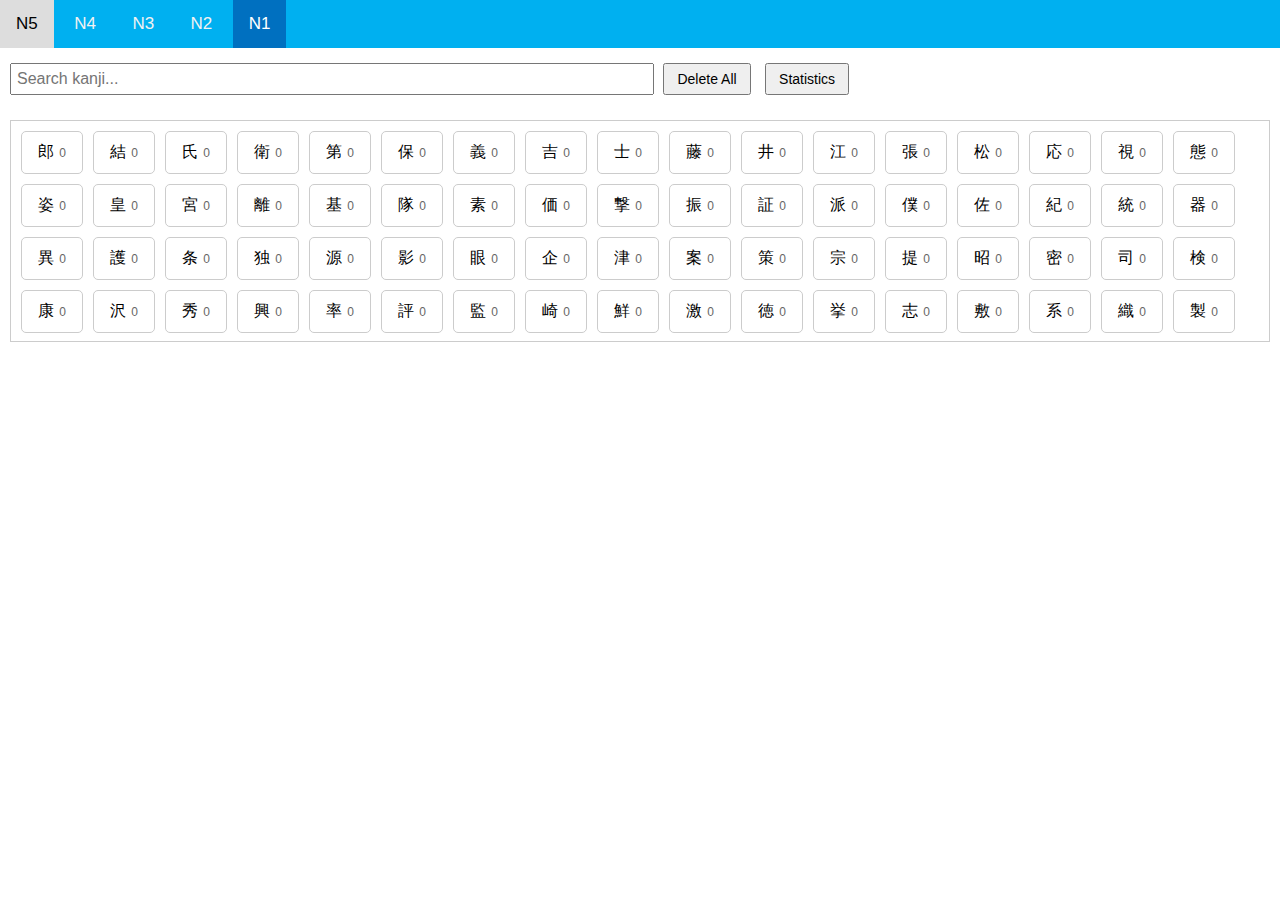
<file: N1.html>
<!DOCTYPE html>
<html>
<head>
  <meta name="viewport" content="width=device-width, initial-scale=1">
  <link href="https://fonts.googleapis.com/css2?family=Noto+Serif+JP&display=swap" rel="stylesheet">
  <style>
    body {
      margin: 0;
      font-family: Arial, Helvetica, sans-serif;
    }

    .topnav {
      overflow-x: auto;
      white-space: nowrap;
      background-color: #00B0F0;
    }

    .topnav a {
      display: inline-block;
      color: #f2f2f2;
      text-align: center;
      padding: 14px 16px;
      text-decoration: none;
      font-size: 17px;
    }

    .topnav a:hover {
      background-color: #ddd;
      color: black;
    }

    .topnav a.active {
      background-color: #0070C0;
      color: white;
    }

    .kanji-section {
      margin: 10px;
    }

    #kanji-container {
      max-height: 200px;
      overflow-y: auto;
      border: 1px solid #ccc;
      padding: 10px;
      display: flex;
      flex-wrap: wrap;
      gap: 10px;
    }

    .kanji-button {
      padding: 10px;
      border: 1px solid #ccc;
      border-radius: 5px;
      cursor: pointer;
      width: 40px;
      text-align: center;
    }

    .kanji-button:hover {
      background-color: #f0f0f0;
    }

    .kanji-button .count {
      font-size: 12px;
      color: #666;
      margin-left: 5px;
    }

    .card {
      position: relative;
      width: 95vw;
      max-width: 900px;
      border: 1px solid #ccc;
      border-radius: 5px;
      padding: 10px;
      margin: 10px auto;
    }

    .card .close {
      position: absolute;
      top: 5px;
      left: 5px;
      font-size: 18px;
      cursor: pointer;
    }

    .card .kanji {
      font-size: 48px;
      text-align: center;
      font-family: "Yu Mincho", "Noto Serif JP", "Hiragino Mincho Pro", "MS Mincho", serif;
    }

    .card .stroke-image {
      width: 100%;
      max-height: 100px;
      object-fit: contain;
      margin: 5px 0;
    }

    .grid-wrapper {
      display: flex;
      flex-wrap: wrap;
      gap: 10px;
    }

    .canvas-container {
      width: 100px;
      height: 100px;
      border: 1px solid #ccc;
      position: relative;
      box-sizing: border-box;
    }

    canvas {
      width: 100%;
      height: 100%;
    }

    .controls {
      padding: 10px;
    }

    #search {
      padding: 5px;
      font-size: 16px;
      width: 50%;
    }

    #deleteAll, #showStats {
      padding: 6px 12px;
      margin: 5px;
      font-size: 14px;
    }
  </style>
</head>
<body>

<div class="topnav" id="jlptNav">
  <a href="N5.html">N5</a>
  <a href="N4.html">N4</a>
  <a href="N3.html">N3</a>
  <a href="N2.html">N2</a>
  <a href="N1.html" class="active">N1</a>
</div>

<div class="controls">
  <input type="text" id="search" placeholder="Search kanji...">
  <button id="deleteAll">Delete All</button>
  <button id="showStats">Statistics</button>
</div>

<div class="kanji-section">
  <div id="kanji-container"></div>
</div>

<div id="card-container"></div>

<script>
const kanjiCards = {};


const n1KanjiList = `郎 結 氏 衛 第 保 義 吉 士 藤 井 江 張 松 応 視 態 姿 皇 宮 離 基 隊 素 価 撃 振 証 派 僕 佐 紀 統 器 異 護 条 独 源 影 眼 企 津 案 策 宗 提 昭 密 司 検 康 沢 秀 興 率 評 監 崎 鮮 激 徳 挙 志 敷 系 織 製 端 遺 房 街 尾 株 従 敵 展 描 修 我 載 響 秘 攻 健 裁 隠 環 援 故 幕 督 倉 施 嫌 継 障 貴 整 衆 及 盛 玄 恵 授 弾 養 驚 奈 推 樹 為 雄 刀 弁 妙 模 抗 級 瞬 称 華 傷 闘 筋 訳 射 善 黙 柄 刑 節 脱 厳 博 陣 奇 忠 染 微 標 縁 壁 駆 麻 甲 藩 迫 踏 討 聖 典 剣 症 納 弥 融 浜 郷 惑 柳 拠 奉 壊 益 句 属 功 帝 賀 堀 創 泣 憶 幹 露 矢 握 儀 聴 襲 徴 丁 憲 閣 救 陰 繰 那 操 騒 己 魔 撮 携 隣 宣 遣 訴 茂 釣 批 誘 核 哲 豪 締 鹿 就 滅 仰 瀬 致 伏 杉 審 避 揺 浦 至 裕 盟 執 崩 鬼 酸 拡 銃 維 縄 詩 廃 充 鏡 仮 吐 請 眺 沖 躍 威 屈 勘 徹 斎 謝 艦 催 舎 仁 衝 脚 虎 潮 穴 怪 仙 輝 緊 唇 忍 狂 奪 診 竜 債 鈴 僧 掲 伯 熊 浪 梅 看 俊 摘 項 霊 垣 慢 扱 渉 如 縮 詳 旦 慮 雅 砲 謀 懐 愚 舌 駄 奴 豆 又 銭 抑 侍 宙 範 潜 酔 呂 還 丹 亜 亀 沼 巡 臭 慶 距 釈 侵 僚 悟 隆 裂 尋 旗 羅 揮 票 稲 胞 懸 稿 塚 盤 災 曹 尽 嫁 繁 即 帳 飾 沿 獲 伴 唐 狭 添 剤 魅 契 邪 挑 免 爵 択 廊 析 輩 敏 鶴 虚 往 趣 烈 索 匂 摩 菊 滑 沙 裸 孝 綱 邸 邦 揚 卓 騎 墓 姫 孔 耐 須 臨 献 脈 芝 唱 亭 誕 貫 偽 奮 桜 熟 排 透 棄 削 奏 幻 麗 逮 誠 炎 椅 寛 斉 穂 兼 飼 促 尚 彩 暖 俗 較 傍 肝 畑 峰 抵 恩 誇 網 渋 魂 牧 控 紛 戒 没 既 股 脅 征 覆 郡 丘 佳 叔 託 哀 肥 朗 慎 悠 眉 拒 概 顧 腐 挨 孤 拶 却 賊 荘 匠 悔 獄 滞 遇 淡 購 併 崇 唯 垂 岐 俳 斜 嬢 陥 償 鑑 勧 葬 焦 剛 膨 廷 紫 銘 鎌 菌 稼 譲 随 猛 遂 冒 泰 翼 凄 序 扉 是 寸 賃 偵 澄 殊 緩 頑 紋 糖 煮 芳 惨 歓 虐 喉 旨 凝 圏 拭 涯 貞 堅 倫 壇 呉 暇 貌 塞 噴 婆 岳 蹴 鍵 膳 尺 罰 漏 朱 覧 漂 汁 寂 嘆 禅 浄 酷 刃 漫 霧 暑 棚 袖 壮 旬 彫 需 鎖 潰 縦 粧 慌 穏 枠 謎 誉 逸 駒 惜 措 晶 琴 摂 拍 稽 礎 遭 掌 鍋 弓 克 据 胆 跳 縛 鎮 雷 恨 顕 殖 寧 湧 棋 巧 浸 桃 隔 班 甚 妊 祉 獣 疾 塾 潟 撲 塊 絞 履 苗 芋 冗 陶 励 陳 猿 葛 傘 啓 劣 撤 殴 盾 衰 滝 慰 蛇 梨 癖 潤 鉢 戯 腸 偏 巣 宴 炉 棟 洞 狩 陛 磁 潔 膜 乏 祥 曽 舗 抽 睡 賭 括 貢 犠 粗 卑 貼 拉 牲 帆 挿 翻 羊 枕 錯 謙 珠 蓄 拓 鼓 粋 尉 后 粘 披 徐 悦 堪 冠 愉 尿 顎 誓 憂 簿 糧 架 芽 軸 苛 蓋 盆 凶 妃 庶 秩 裾 幽 凡 漠 拙 恒 暦 腫 峠 宰 蛮 窮 擦 爪 稚 辱 嵐 憤 癒 鬱 疎 雰 彰 肺 傑 拘 頻 緯 妖 豚 藍 矛 鍛 繊 縫 把 楼 捉 漬 紳 飽 宛 閥 旋 坪 崖 叱 鶏 峡 溝 朴 軌 瓦 喪 墨 疫 遍 濁 扇 拳 乙 酵 堤 阻 桑 虜 乞 恭 鐘 剰 慈 径 培 擁 郭 呪 砕 汰 勃 翁 絹 譜 陵 痴 笛 昧 訟 唾 肪 塀 碁 敢 塁 暁 胴 謡 飢 欄 艶 痕 怠 欺 弦 泡 諦 伐 餅 寮 厄 奔 瞳 昆 椎 懇 唄 渦 襟 吟 覇 衡 呈 隙 淫 娠 循 懲 錦 猟 幣 附 箇 醜 箸 戚 喚 紺 某 鋼 褒 赴 媒 妬 遮 窯 侯 釜 茎 蔑 嗅 壌 蜜 尼 肢 赦 酬 戴 詠 斗 宜 殻 墳 炊 碑 痩 但 奨 践 滋 儒 薦 怨 栽 刈 閑 錠 扶 妥 妨 醒 詣 胎 窟 巾 蜂 忌 骸 弄 嫉 粛 罵 囚 鉛 搭 諭 璧 阜 喝 享 騰 嗣 勅 篤 勲 埼 伎 曖 詐 餌 岬 暫 爽 肖 詮 諾 柿 芯 綻 訂 汽 薫 隷 俵 遷 枢 肘 麓 憧 帥 漆 酌 頓 賠 渇 慕 婿 妄 慨 匿 渓 侮 髄 穀 薪 轄 洪 牙 咽 迅 該 逐 嘲 墜 臆 餓 挫 錬 桟 溺 賄 盲 鯨 侶 艇 丼 堕 瘍 槽 憩 僅 閲 柵 畔 睦 唆 悼 吏 穫 酢 賜 腎 梗 瑠 羨 搬 剖 酎 畿 宵 拐 醸 猶 諮 畏 泌 愁 逝 朽 硫 瞭 擬 叙 弊 累 煩 踪 藻 蚊 栃 且 鋳 蔽 茨 棺 慄 傲 硝 舶 租 倣 謹 抹 虹 捻 娯 臼 喩 萎 蛍 窒 腺 桁 玩 冶 羞 栓 惧 寡 畝 淑 嫡 屯 糾 遡 陪 雌 舷 霜 殉 紡 貪 庸 韻 繕 搾 刹 采 堆 禍 煎 姻 斑 冥 抄 拷 遜 旺 准 勾 廉 礁 壱 麺 升 卸 耗 謁 璃 坑 串 弔 賓 塡 痢 嚇 濫 俸 箋 凸 脊 詔 緻 凹 罷 漸 賦 弧 褐 辣 摯 汎 斥 厘 矯 毀 窃 遵 賂 惰 蚕 氾 諧 倹 款 媛 憾 哺 衷 彙 迭 嘱 恣 墾 逓 劾 酪 沃 塑 痘 憬 朕 虞 丙 斤 捗 弐 訃 謄 繭 璽 頒 楷 剥 籠 錮 頰`.split(' ');


const kanjiContainer = document.getElementById('kanji-container');
const cardContainer = document.getElementById('card-container');

n1KanjiList.forEach((kanji) => {
  const button = document.createElement('div');
  button.className = 'kanji-button';
  button.innerHTML = `${kanji}<span class="count">0</span>`;
  button.onclick = () => handleKanjiClick(kanji);
  kanjiContainer.appendChild(button);
  kanjiCards[kanji] = { count: 0, card: null, gridWrapper: null };
});

function handleKanjiClick(kanji) {
  if (!kanjiCards[kanji].card) {
    createCard(kanji);
  } else {
    addGridToCard(kanji);
  }
  kanjiCards[kanji].count++;
  updateCount(kanji);
}

function updateCount(kanji) {
  const button = Array.from(kanjiContainer.children).find(el => el.textContent.startsWith(kanji));
  const countSpan = button.querySelector('.count');
  countSpan.textContent = kanjiCards[kanji].count;
}

function createCard(kanji) {
  const card = document.createElement('div');
  card.className = 'card';

  card.innerHTML = `
    <span class="close">&times;</span>
    <div class="kanji">${kanji}</div>
    <img class="stroke-image" src="strokes/${kanji}.png" alt="">
  `;

  const gridWrapper = document.createElement('div');
  gridWrapper.className = 'grid-wrapper';
  card.appendChild(gridWrapper);
  kanjiCards[kanji].gridWrapper = gridWrapper;

  card.querySelector('.close').onclick = () => {
    card.remove();
    kanjiCards[kanji] = { count: 0, card: null, gridWrapper: null };
    updateCount(kanji);
  };

  cardContainer.appendChild(card);
  kanjiCards[kanji].card = card;
  addGridToCard(kanji);
}

function addGridToCard(kanji) {
  const wrapper = kanjiCards[kanji].gridWrapper;
  const canvasContainer = document.createElement('div');
  canvasContainer.className = 'canvas-container';

  const canvas = document.createElement('canvas');
  canvas.width = 100;
  canvas.height = 100;
  canvasContainer.appendChild(canvas);
  wrapper.appendChild(canvasContainer);

  const ctx = canvas.getContext('2d');
  drawGuide(ctx);

  canvas.addEventListener('mousedown', (e) => {
    const rect = canvas.getBoundingClientRect();
    ctx.beginPath();
    ctx.moveTo(e.clientX - rect.left, e.clientY - rect.top);
    ctx.strokeStyle = 'black';
    ctx.lineWidth = 2;
    function draw(e) {
      ctx.lineTo(e.clientX - rect.left, e.clientY - rect.top);
      ctx.stroke();
    }
    canvas.addEventListener('mousemove', draw);
    canvas.addEventListener('mouseup', () => {
      canvas.removeEventListener('mousemove', draw);
    }, { once: true });
  });
}

function drawGuide(ctx) {
  ctx.lineWidth = 1;
  ctx.strokeStyle = '#ccc';
  ctx.setLineDash([5, 3]);
  for (let i = 1; i < 2; i++) {
    ctx.beginPath();
    ctx.moveTo(0, i * 50);
    ctx.lineTo(100, i * 50);
    ctx.stroke();
    ctx.beginPath();
    ctx.moveTo(i * 50, 0);
    ctx.lineTo(i * 50, 100);
    ctx.stroke();
  }
  ctx.setLineDash([]);
}

const searchInput = document.getElementById('search');
searchInput.addEventListener('input', () => {
  const val = searchInput.value.trim();
  const card = kanjiCards[val]?.card;
  if (card) card.scrollIntoView({ behavior: 'smooth' });
});

const deleteBtn = document.getElementById('deleteAll');
deleteBtn.onclick = () => {
  if (confirm('Are you sure you wanna delete all cards?')) {
    cardContainer.innerHTML = '';
    Object.keys(kanjiCards).forEach(k => {
      kanjiCards[k].count = 0;
      kanjiCards[k].card = null;
      kanjiCards[k].gridWrapper = null;
      updateCount(k);
    });
  }
};

const statsBtn = document.getElementById('showStats');
statsBtn.onclick = () => {
  const stats = Object.entries(kanjiCards)
    .filter(([_, val]) => val.count > 0)
    .map(([kanji, val]) => `${kanji}: ${val.count} grid(s)`).join('\n');
  alert('Kanji Statistics:\n' + stats);
};
</script>

</body>
</html>
</file>
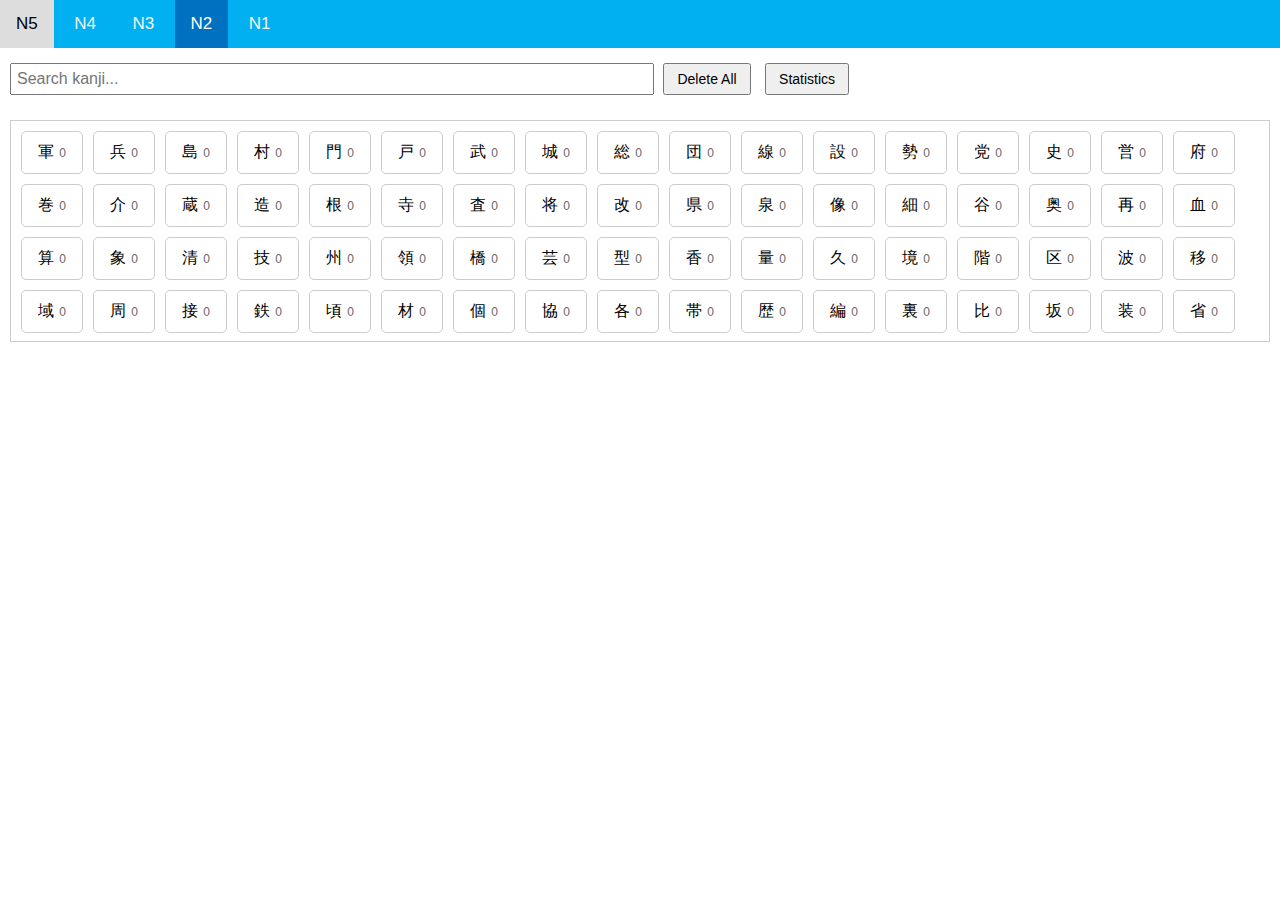
<file: N2.html>
<!DOCTYPE html>
<html>
<head>
  <meta name="viewport" content="width=device-width, initial-scale=1">
  <link href="https://fonts.googleapis.com/css2?family=Noto+Serif+JP&display=swap" rel="stylesheet">
  <style>
    body {
      margin: 0;
      font-family: Arial, Helvetica, sans-serif;
    }

    .topnav {
      overflow-x: auto;
      white-space: nowrap;
      background-color: #00B0F0;
    }

    .topnav a {
      display: inline-block;
      color: #f2f2f2;
      text-align: center;
      padding: 14px 16px;
      text-decoration: none;
      font-size: 17px;
    }

    .topnav a:hover {
      background-color: #ddd;
      color: black;
    }

    .topnav a.active {
      background-color: #0070C0;
      color: white;
    }

    .kanji-section {
      margin: 10px;
    }

    #kanji-container {
      max-height: 200px;
      overflow-y: auto;
      border: 1px solid #ccc;
      padding: 10px;
      display: flex;
      flex-wrap: wrap;
      gap: 10px;
    }

    .kanji-button {
      padding: 10px;
      border: 1px solid #ccc;
      border-radius: 5px;
      cursor: pointer;
      width: 40px;
      text-align: center;
    }

    .kanji-button:hover {
      background-color: #f0f0f0;
    }

    .kanji-button .count {
      font-size: 12px;
      color: #666;
      margin-left: 5px;
    }

    .card {
      position: relative;
      width: 95vw;
      max-width: 900px;
      border: 1px solid #ccc;
      border-radius: 5px;
      padding: 10px;
      margin: 10px auto;
    }

    .card .close {
      position: absolute;
      top: 5px;
      left: 5px;
      font-size: 18px;
      cursor: pointer;
    }

    .card .kanji {
      font-size: 48px;
      text-align: center;
      font-family: "Yu Mincho", "Noto Serif JP", "Hiragino Mincho Pro", "MS Mincho", serif;
    }

    .card .stroke-image {
      width: 100%;
      max-height: 100px;
      object-fit: contain;
      margin: 5px 0;
    }

    .grid-wrapper {
      display: flex;
      flex-wrap: wrap;
      gap: 10px;
    }

    .canvas-container {
      width: 100px;
      height: 100px;
      border: 1px solid #ccc;
      position: relative;
      box-sizing: border-box;
    }

    canvas {
      width: 100%;
      height: 100%;
    }

    .controls {
      padding: 10px;
    }

    #search {
      padding: 5px;
      font-size: 16px;
      width: 50%;
    }

    #deleteAll, #showStats {
      padding: 6px 12px;
      margin: 5px;
      font-size: 14px;
    }
  </style>
</head>
<body>

<div class="topnav" id="jlptNav">
  <a href="N5.html">N5</a>
  <a href="N4.html">N4</a>
  <a href="N3.html">N3</a>
  <a href="N2.html" class="active">N2</a>
  <a href="N1.html">N1</a>
</div>

<div class="controls">
  <input type="text" id="search" placeholder="Search kanji...">
  <button id="deleteAll">Delete All</button>
  <button id="showStats">Statistics</button>
</div>

<div class="kanji-section">
  <div id="kanji-container"></div>
</div>

<div id="card-container"></div>

<script>
const kanjiCards = {};

const n2KanjiList = `軍 兵 島 村 門 戸 武 城 総 団 線 設 勢 党 史 営 府 巻 介 蔵 造 根 寺 査 将 改 県 泉 像 細 谷 奥 再 血 算 象 清 技 州 領 橋 芸 型 香 量 久 境 階 区 波 移 域 周 接 鉄 頃 材 個 協 各 帯 歴 編 裏 比 坂 装 省 税 競 囲 辺 河 極 防 低 林 導 森 丸 胸 陸 療 諸 管 仲 革 担 効 賞 星 復 片 並 底 温 軽 録 腰 著 乱 章 殿 布 角 仏 永 誌 減 略 準 委 令 刊 焼 里 圧 額 印 池 臣 庫 農 板 恋 羽 専 逆 腕 短 普 岩 竹 児 毛 版 宇 況 被 岸 超 豊 含 植 補 暴 課 跡 触 玉 震 億 肩 劇 刺 述 輪 浅 純 薄 阪 韓 固 巨 講 般 湯 捨 衣 替 央 骨 齢 照 層 弱 築 脳 航 快 翌 旧 筆 換 群 爆 捜 油 叫 伸 承 雲 練 紹 包 庁 測 占 混 倍 乳 荒 詰 栄 床 則 禁 順 枚 厚 皮 輸 濃 簡 孫 丈 黄 届 絡 採 傾 鼻 宝 患 延 律 希 甘 湾 沈 販 欧 砂 尊 紅 複 泊 荷 枝 依 幼 斬 勇 昇 寿 菜 季 液 券 祭 袋 燃 毒 札 狙 脇 卒 副 敬 針 拝 浴 悩 汚 灯 坊 尻 涙 停 了 汗 郵 幅 童 虫 埋 舟 闇 棒 貨 肌 臓 塩 均 湖 損 膝 辛 双 軒 績 干 姓 掘 籍 珍 訓 預 署 漁 緑 畳 咲 貿 踊 封 兆 柱 駐 祝 炭 柔 雇 乾 鋭 氷 隅 冊 糸 募 硬 塗 憎 泥 脂 粉 詞 筒 掃 塔 賢 拾 麦 刷 卵 械 皿 祈 灰 召 溶 磨 粒 喫 机 貯 匹 綿 贈 凍 瓶 帽 涼 秒 湿 蒸 菓 耕 鉱 膚 胃 挟 郊 銅 鈍 貝 缶 枯 滴 符 畜 軟 濯 隻 伺 沸 曇 肯 燥 零`.split(' ');

const kanjiContainer = document.getElementById('kanji-container');
const cardContainer = document.getElementById('card-container');

n2KanjiList.forEach((kanji) => {
  const button = document.createElement('div');
  button.className = 'kanji-button';
  button.innerHTML = `${kanji}<span class="count">0</span>`;
  button.onclick = () => handleKanjiClick(kanji);
  kanjiContainer.appendChild(button);
  kanjiCards[kanji] = { count: 0, card: null, gridWrapper: null };
});

function handleKanjiClick(kanji) {
  if (!kanjiCards[kanji].card) {
    createCard(kanji);
  } else {
    addGridToCard(kanji);
  }
  kanjiCards[kanji].count++;
  updateCount(kanji);
}

function updateCount(kanji) {
  const button = Array.from(kanjiContainer.children).find(el => el.textContent.startsWith(kanji));
  const countSpan = button.querySelector('.count');
  countSpan.textContent = kanjiCards[kanji].count;
}

function createCard(kanji) {
  const card = document.createElement('div');
  card.className = 'card';

  card.innerHTML = `
    <span class="close">&times;</span>
    <div class="kanji">${kanji}</div>
    <img class="stroke-image" src="strokes/${kanji}.png" alt="">
  `;

  const gridWrapper = document.createElement('div');
  gridWrapper.className = 'grid-wrapper';
  card.appendChild(gridWrapper);
  kanjiCards[kanji].gridWrapper = gridWrapper;

  card.querySelector('.close').onclick = () => {
    card.remove();
    kanjiCards[kanji] = { count: 0, card: null, gridWrapper: null };
    updateCount(kanji);
  };

  cardContainer.appendChild(card);
  kanjiCards[kanji].card = card;
  addGridToCard(kanji);
}

function addGridToCard(kanji) {
  const wrapper = kanjiCards[kanji].gridWrapper;
  const canvasContainer = document.createElement('div');
  canvasContainer.className = 'canvas-container';

  const canvas = document.createElement('canvas');
  canvas.width = 100;
  canvas.height = 100;
  canvasContainer.appendChild(canvas);
  wrapper.appendChild(canvasContainer);

  const ctx = canvas.getContext('2d');
  drawGuide(ctx);

  canvas.addEventListener('mousedown', (e) => {
    const rect = canvas.getBoundingClientRect();
    ctx.beginPath();
    ctx.moveTo(e.clientX - rect.left, e.clientY - rect.top);
    ctx.strokeStyle = 'black';
    ctx.lineWidth = 2;
    function draw(e) {
      ctx.lineTo(e.clientX - rect.left, e.clientY - rect.top);
      ctx.stroke();
    }
    canvas.addEventListener('mousemove', draw);
    canvas.addEventListener('mouseup', () => {
      canvas.removeEventListener('mousemove', draw);
    }, { once: true });
  });
}

function drawGuide(ctx) {
  ctx.lineWidth = 1;
  ctx.strokeStyle = '#ccc';
  ctx.setLineDash([5, 3]);
  for (let i = 1; i < 2; i++) {
    ctx.beginPath();
    ctx.moveTo(0, i * 50);
    ctx.lineTo(100, i * 50);
    ctx.stroke();
    ctx.beginPath();
    ctx.moveTo(i * 50, 0);
    ctx.lineTo(i * 50, 100);
    ctx.stroke();
  }
  ctx.setLineDash([]);
}

const searchInput = document.getElementById('search');
searchInput.addEventListener('input', () => {
  const val = searchInput.value.trim();
  const card = kanjiCards[val]?.card;
  if (card) card.scrollIntoView({ behavior: 'smooth' });
});

const deleteBtn = document.getElementById('deleteAll');
deleteBtn.onclick = () => {
  if (confirm('Are you sure you wanna delete all cards?')) {
    cardContainer.innerHTML = '';
    Object.keys(kanjiCards).forEach(k => {
      kanjiCards[k].count = 0;
      kanjiCards[k].card = null;
      kanjiCards[k].gridWrapper = null;
      updateCount(k);
    });
  }
};

const statsBtn = document.getElementById('showStats');
statsBtn.onclick = () => {
  const stats = Object.entries(kanjiCards)
    .filter(([_, val]) => val.count > 0)
    .map(([kanji, val]) => `${kanji}: ${val.count} grid(s)`).join('\n');
  alert('Kanji Statistics:\n' + stats);
};
</script>

</body>
</html>
</file>
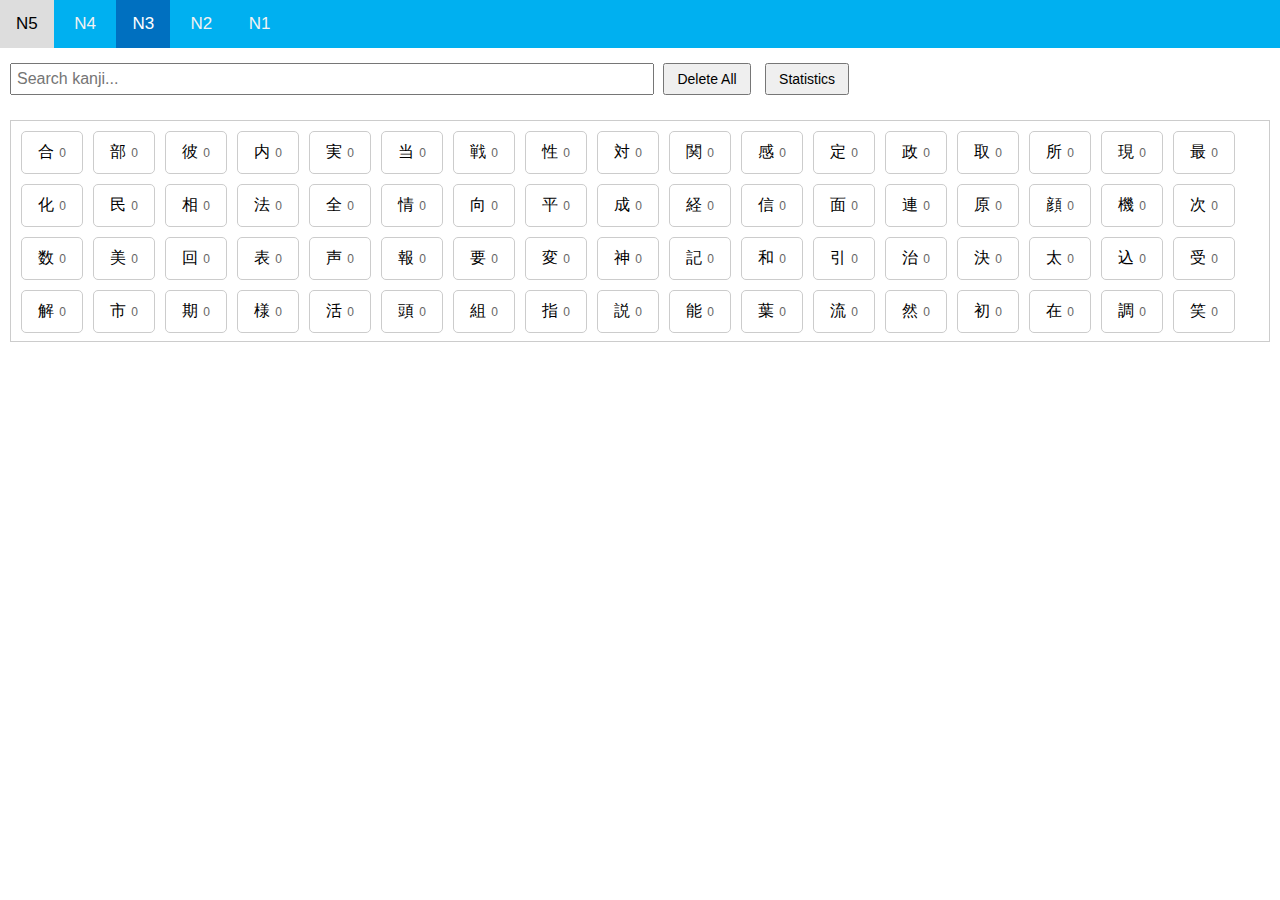
<file: N3.html>
<!DOCTYPE html>
<html>
<head>
  <meta name="viewport" content="width=device-width, initial-scale=1">
  <link href="https://fonts.googleapis.com/css2?family=Noto+Serif+JP&display=swap" rel="stylesheet">
  <style>
    body {
      margin: 0;
      font-family: Arial, Helvetica, sans-serif;
    }

    .topnav {
      overflow-x: auto;
      white-space: nowrap;
      background-color: #00B0F0;
    }

    .topnav a {
      display: inline-block;
      color: #f2f2f2;
      text-align: center;
      padding: 14px 16px;
      text-decoration: none;
      font-size: 17px;
    }

    .topnav a:hover {
      background-color: #ddd;
      color: black;
    }

    .topnav a.active {
      background-color: #0070C0;
      color: white;
    }

    .kanji-section {
      margin: 10px;
    }

    #kanji-container {
      max-height: 200px;
      overflow-y: auto;
      border: 1px solid #ccc;
      padding: 10px;
      display: flex;
      flex-wrap: wrap;
      gap: 10px;
    }

    .kanji-button {
      padding: 10px;
      border: 1px solid #ccc;
      border-radius: 5px;
      cursor: pointer;
      width: 40px;
      text-align: center;
    }

    .kanji-button:hover {
      background-color: #f0f0f0;
    }

    .kanji-button .count {
      font-size: 12px;
      color: #666;
      margin-left: 5px;
    }

    .card {
      position: relative;
      width: 95vw;
      max-width: 900px;
      border: 1px solid #ccc;
      border-radius: 5px;
      padding: 10px;
      margin: 10px auto;
    }

    .card .close {
      position: absolute;
      top: 5px;
      left: 5px;
      font-size: 18px;
      cursor: pointer;
    }

    .card .kanji {
      font-size: 48px;
      text-align: center;
      font-family: "Yu Mincho", "Noto Serif JP", "Hiragino Mincho Pro", "MS Mincho", serif;
    }

    .card .stroke-image {
      width: 100%;
      max-height: 100px;
      object-fit: contain;
      margin: 5px 0;
    }

    .grid-wrapper {
      display: flex;
      flex-wrap: wrap;
      gap: 10px;
    }

    .canvas-container {
      width: 100px;
      height: 100px;
      border: 1px solid #ccc;
      position: relative;
      box-sizing: border-box;
    }

    canvas {
      width: 100%;
      height: 100%;
    }

    .controls {
      padding: 10px;
    }

    #search {
      padding: 5px;
      font-size: 16px;
      width: 50%;
    }

    #deleteAll, #showStats {
      padding: 6px 12px;
      margin: 5px;
      font-size: 14px;
    }
  </style>
</head>
<body>

<div class="topnav" id="jlptNav">
  <a href="N5.html">N5</a>
  <a href="N4.html">N4</a>
  <a href="N3.html" class="active">N3</a>
  <a href="N2.html">N2</a>
  <a href="N1.html">N1</a>
</div>

<div class="controls">
  <input type="text" id="search" placeholder="Search kanji...">
  <button id="deleteAll">Delete All</button>
  <button id="showStats">Statistics</button>
</div>

<div class="kanji-section">
  <div id="kanji-container"></div>
</div>

<div id="card-container"></div>

<script>
const kanjiCards = {};

const n3KanjiList = `合 部 彼 内 実 当 戦 性 対 関 感 定 政 取 所 現 最 化 民 相 法 全 情 向 平 成 経 信 面 連 原 顔 機 次 数 美 回 表 声 報 要 変 神 記 和 引 治 決 太 込 受 解 市 期 様 活 頭 組 指 説 能 葉 流 然 初 在 調 笑 議 直 夫 選 権 利 制 続 石 進 伝 加 助 点 産 務 件 命 番 落 付 得 好 違 殺 置 返 論 際 歳 反 形 光 首 勝 必 係 由 愛 都 放 確 過 約 馬 状 想 官 交 米 配 若 資 常 果 呼 共 残 判 役 他 術 支 両 乗 済 供 格 打 御 断 式 師 告 深 存 争 覚 側 飛 参 突 容 育 構 認 位 達 守 満 消 任 居 予 路 座 客 船 追 背 観 誰 息 失 老 良 示 号 職 王 識 警 優 投 局 難 種 念 寄 商 害 頼 横 増 差 苦 収 段 俺 渡 与 演 備 申 例 働 景 抜 遠 絶 負 福 球 酒 君 察 望 婚 単 押 割 限 戻 科 求 談 降 妻 岡 熱 浮 等 末 幸 草 越 登 類 未 規 精 抱 労 処 退 費 非 喜 娘 逃 探 犯 薬 園 疑 緒 静 具 席 速 舞 宿 程 倒 寝 宅 絵 破 庭 婦 余 訪 冷 暮 腹 危 許 似 険 財 遊 雑 恐 値 暗 積 夢 痛 富 刻 鳴 欲 途 曲 耳 完 願 罪 陽 亡 散 掛 昨 怒 留 礼 列 雪 払 給 敗 捕 忘 晴 因 折 迎 悲 港 責 除 困 閉 吸 髪 束 眠 易 窓 祖 勤 昔 便 適 吹 候 怖 辞 否 遅 煙 徒 欠 迷 洗 互 才 更 歯 盗 慣 晩 箱 到 頂 杯 皆 招 寒 恥 疲 貧 猫 誤 努 幾 賛 偶 忙 泳 靴 偉`.split(' ');

const kanjiContainer = document.getElementById('kanji-container');
const cardContainer = document.getElementById('card-container');

n3KanjiList.forEach((kanji) => {
  const button = document.createElement('div');
  button.className = 'kanji-button';
  button.innerHTML = `${kanji}<span class="count">0</span>`;
  button.onclick = () => handleKanjiClick(kanji);
  kanjiContainer.appendChild(button);
  kanjiCards[kanji] = { count: 0, card: null, gridWrapper: null };
});

function handleKanjiClick(kanji) {
  if (!kanjiCards[kanji].card) {
    createCard(kanji);
  } else {
    addGridToCard(kanji);
  }
  kanjiCards[kanji].count++;
  updateCount(kanji);
}

function updateCount(kanji) {
  const button = Array.from(kanjiContainer.children).find(el => el.textContent.startsWith(kanji));
  const countSpan = button.querySelector('.count');
  countSpan.textContent = kanjiCards[kanji].count;
}

function createCard(kanji) {
  const card = document.createElement('div');
  card.className = 'card';

  card.innerHTML = `
    <span class="close">&times;</span>
    <div class="kanji">${kanji}</div>
    <img class="stroke-image" src="strokes/${kanji}.png" alt="">
  `;

  const gridWrapper = document.createElement('div');
  gridWrapper.className = 'grid-wrapper';
  card.appendChild(gridWrapper);
  kanjiCards[kanji].gridWrapper = gridWrapper;

  card.querySelector('.close').onclick = () => {
    card.remove();
    kanjiCards[kanji] = { count: 0, card: null, gridWrapper: null };
    updateCount(kanji);
  };

  cardContainer.appendChild(card);
  kanjiCards[kanji].card = card;
  addGridToCard(kanji);
}

function addGridToCard(kanji) {
  const wrapper = kanjiCards[kanji].gridWrapper;
  const canvasContainer = document.createElement('div');
  canvasContainer.className = 'canvas-container';

  const canvas = document.createElement('canvas');
  canvas.width = 100;
  canvas.height = 100;
  canvasContainer.appendChild(canvas);
  wrapper.appendChild(canvasContainer);

  const ctx = canvas.getContext('2d');
  drawGuide(ctx);

  canvas.addEventListener('mousedown', (e) => {
    const rect = canvas.getBoundingClientRect();
    ctx.beginPath();
    ctx.moveTo(e.clientX - rect.left, e.clientY - rect.top);
    ctx.strokeStyle = 'black';
    ctx.lineWidth = 2;
    function draw(e) {
      ctx.lineTo(e.clientX - rect.left, e.clientY - rect.top);
      ctx.stroke();
    }
    canvas.addEventListener('mousemove', draw);
    canvas.addEventListener('mouseup', () => {
      canvas.removeEventListener('mousemove', draw);
    }, { once: true });
  });
}

function drawGuide(ctx) {
  ctx.lineWidth = 1;
  ctx.strokeStyle = '#ccc';
  ctx.setLineDash([5, 3]);
  for (let i = 1; i < 2; i++) {
    ctx.beginPath();
    ctx.moveTo(0, i * 50);
    ctx.lineTo(100, i * 50);
    ctx.stroke();
    ctx.beginPath();
    ctx.moveTo(i * 50, 0);
    ctx.lineTo(i * 50, 100);
    ctx.stroke();
  }
  ctx.setLineDash([]);
}

const searchInput = document.getElementById('search');
searchInput.addEventListener('input', () => {
  const val = searchInput.value.trim();
  const card = kanjiCards[val]?.card;
  if (card) card.scrollIntoView({ behavior: 'smooth' });
});

const deleteBtn = document.getElementById('deleteAll');
deleteBtn.onclick = () => {
  if (confirm('Are you sure you wanna delete all cards?')) {
    cardContainer.innerHTML = '';
    Object.keys(kanjiCards).forEach(k => {
      kanjiCards[k].count = 0;
      kanjiCards[k].card = null;
      kanjiCards[k].gridWrapper = null;
      updateCount(k);
    });
  }
};

const statsBtn = document.getElementById('showStats');
statsBtn.onclick = () => {
  const stats = Object.entries(kanjiCards)
    .filter(([_, val]) => val.count > 0)
    .map(([kanji, val]) => `${kanji}: ${val.count} grid(s)`).join('\n');
  alert('Kanji Statistics:\n' + stats);
};
</script>

</body>
</html>
</file>
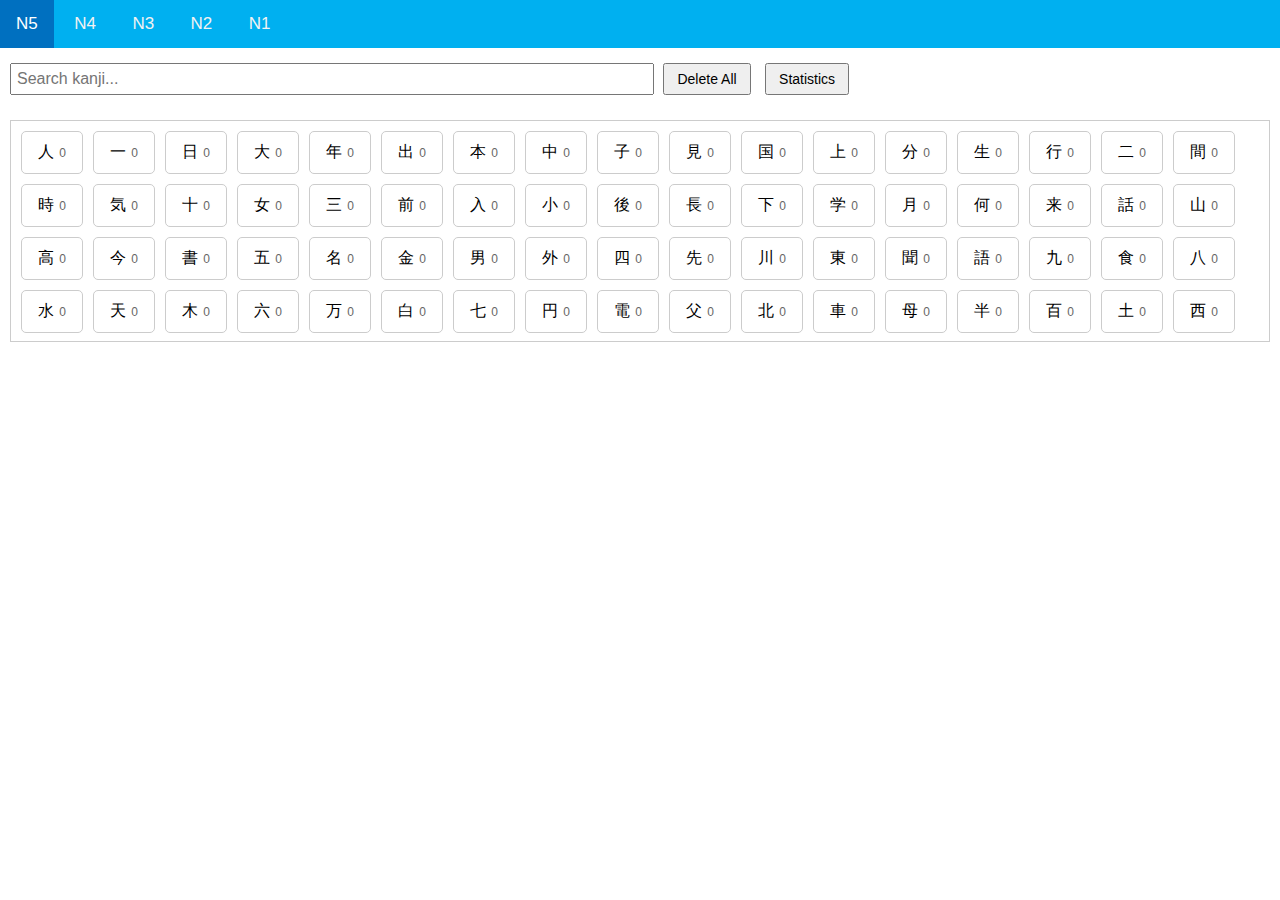
<file: N5.html>
<!DOCTYPE html>
<html>
<head>
  <meta name="viewport" content="width=device-width, initial-scale=1">
  <link href="https://fonts.googleapis.com/css2?family=Noto+Serif+JP&display=swap" rel="stylesheet">
  <style>
    body {
      margin: 0;
      font-family: Arial, Helvetica, sans-serif;
    }

    .topnav {
      overflow-x: auto;
      white-space: nowrap;
      background-color: #00B0F0;
    }

    .topnav a {
      display: inline-block;
      color: #f2f2f2;
      text-align: center;
      padding: 14px 16px;
      text-decoration: none;
      font-size: 17px;
    }

    .topnav a:hover {
      background-color: #ddd;
      color: black;
    }

    .topnav a.active {
      background-color: #0070C0;
      color: white;
    }

    .kanji-section {
      margin: 10px;
    }

    .kanji-toggle {
      padding: 10px;
      background-color: #f2f2f2;
      border: 1px solid #ccc;
      cursor: pointer;
      margin-bottom: 5px;
    }

    #kanji-container {
      display: flex;
      flex-wrap: wrap;
      gap: 10px;
      max-height: 200px;
      overflow-y: auto;
      border: 1px solid #ccc;
      padding: 10px;
    }

    .kanji-button {
      padding: 10px;
      border: 1px solid #ccc;
      border-radius: 5px;
      cursor: pointer;
      width: 40px;
      text-align: center;
    }

    .kanji-button:hover {
      background-color: #f0f0f0;
    }

    .kanji-button .count {
      font-size: 12px;
      color: #666;
      margin-left: 5px;
    }

    .card {
      position: relative;
      width: 95vw;
      max-width: 900px;
      border: 1px solid #ccc;
      border-radius: 5px;
      padding: 10px;
      margin: 10px auto;
    }

    .card .close {
      position: absolute;
      top: 5px;
      left: 5px;
      font-size: 18px;
      cursor: pointer;
    }

    .card .kanji {
      font-size: 48px;
      text-align: center;
      font-family: "Yu Mincho", "Noto Serif JP", "Hiragino Mincho Pro", "MS Mincho", serif;
    }

    .card .stroke-image {
      width: 100%;
      max-height: 100px;
      object-fit: contain;
      margin: 5px 0;
    }

    .grid-wrapper {
      display: flex;
      flex-wrap: wrap;
      gap: 10px;
    }

    .canvas-container {
      width: 100px;
      height: 100px;
      border: 1px solid #ccc;
      position: relative;
      box-sizing: border-box;
    }

    canvas {
      width: 100%;
      height: 100%;
      touch-action: none;
      -webkit-user-select: none;
      -webkit-touch-callout: none;
    }

    .controls {
      padding: 10px;
    }

    #search {
      padding: 5px;
      font-size: 16px;
      width: 50%;
    }

    #deleteAll, #showStats {
      padding: 6px 12px;
      margin: 5px;
      font-size: 14px;
    }
  </style>
</head>
<body>

<div class="topnav" id="jlptNav">
  <a href="N5.html" class="active">N5</a>
  <a href="N4.html">N4</a>
  <a href="N3.html">N3</a>
  <a href="N2.html">N2</a>
  <a href="N1.html">N1</a>
</div>

<div class="controls">
  <input type="text" id="search" placeholder="Search kanji...">
  <button id="deleteAll">Delete All</button>
  <button id="showStats">Statistics</button>
</div>

<div class="kanji-section">
  <div id="kanji-container"></div>
</div>

<div id="card-container"></div>

<script>
const kanjiCards = {};

const n5KanjiList = [
  '人', '一', '日', '大', '年', '出', '本', '中', '子', '見',
  '国', '上', '分', '生', '行', '二', '間', '時', '気', '十',
  '女', '三', '前', '入', '小', '後', '長', '下', '学', '月',
  '何', '来', '話', '山', '高', '今', '書', '五', '名', '金',
  '男', '外', '四', '先', '川', '東', '聞', '語', '九', '食',
  '八', '水', '天', '木', '六', '万', '白', '七', '円', '電',
  '父', '北', '車', '母', '半', '百', '土', '西', '読', '千',
  '校', '右', '南', '左', '友', '火', '毎', '雨', '休', '午'
];

const kanjiContainer = document.getElementById('kanji-container');
const cardContainer = document.getElementById('card-container');

n5KanjiList.forEach((kanji) => {
  const button = document.createElement('div');
  button.className = 'kanji-button';
  button.innerHTML = `${kanji}<span class="count">0</span>`;
  button.onclick = () => handleKanjiClick(kanji);
  kanjiContainer.appendChild(button);
  kanjiCards[kanji] = { count: 0, card: null, gridWrapper: null };
});

function handleKanjiClick(kanji) {
  if (!kanjiCards[kanji].card) {
    createCard(kanji);
  } else {
    addGridToCard(kanji);
  }
  kanjiCards[kanji].count++;
  updateCount(kanji);
}

function updateCount(kanji) {
  const button = Array.from(kanjiContainer.children).find(el => el.textContent.startsWith(kanji));
  const countSpan = button.querySelector('.count');
  countSpan.textContent = kanjiCards[kanji].count;
}

function createCard(kanji) {
  const card = document.createElement('div');
  card.className = 'card';

  card.innerHTML = `
    <span class="close">&times;</span>
    <div class="kanji">${kanji}</div>
    <img class="stroke-image" src="strokes/${kanji}.png" alt="">
  `;

  const gridWrapper = document.createElement('div');
  gridWrapper.className = 'grid-wrapper';
  card.appendChild(gridWrapper);
  kanjiCards[kanji].gridWrapper = gridWrapper;

  card.querySelector('.close').onclick = () => {
    card.remove();
    kanjiCards[kanji] = { count: 0, card: null, gridWrapper: null };
    updateCount(kanji);
  };

  cardContainer.appendChild(card);
  kanjiCards[kanji].card = card;
  addGridToCard(kanji);
}

function addGridToCard(kanji) {
  const wrapper = kanjiCards[kanji].gridWrapper;
  const canvasContainer = document.createElement('div');
  canvasContainer.className = 'canvas-container';

  const canvas = document.createElement('canvas');
  canvas.width = 100;
  canvas.height = 100;
  canvasContainer.appendChild(canvas);
  wrapper.appendChild(canvasContainer);

  const ctx = canvas.getContext('2d');
  drawGuide(ctx);

  canvas.addEventListener('pointerdown', (e) => {
    if (e.pointerType !== 'pen' && e.pointerType !== 'mouse') return; // only stylus or mouse

    const rect = canvas.getBoundingClientRect();
    ctx.beginPath();
    ctx.moveTo(e.clientX - rect.left, e.clientY - rect.top);
    ctx.strokeStyle = 'black';
    ctx.lineWidth = 2;

    function draw(e) {
      ctx.lineTo(e.clientX - rect.left, e.clientY - rect.top);
      ctx.stroke();
    }

    function stopDrawing() {
      canvas.removeEventListener('pointermove', draw);
      canvas.removeEventListener('pointerup', stopDrawing);
      canvas.removeEventListener('pointercancel', stopDrawing);
    }

    canvas.addEventListener('pointermove', draw);
    canvas.addEventListener('pointerup', stopDrawing);
    canvas.addEventListener('pointercancel', stopDrawing);
  });
}

function drawGuide(ctx) {
  ctx.lineWidth = 1;
  ctx.strokeStyle = '#ccc';
  ctx.setLineDash([5, 3]);
  for (let i = 1; i < 2; i++) {
    ctx.beginPath();
    ctx.moveTo(0, i * 50);
    ctx.lineTo(100, i * 50);
    ctx.stroke();
    ctx.beginPath();
    ctx.moveTo(i * 50, 0);
    ctx.lineTo(i * 50, 100);
    ctx.stroke();
  }
  ctx.setLineDash([]);
}

const searchInput = document.getElementById('search');
searchInput.addEventListener('input', () => {
  const val = searchInput.value.trim();
  const card = kanjiCards[val]?.card;
  if (card) card.scrollIntoView({ behavior: 'smooth' });
});

document.getElementById('deleteAll').onclick = () => {
  if (confirm('Are you sure you wanna delete all cards?')) {
    cardContainer.innerHTML = '';
    Object.keys(kanjiCards).forEach(k => {
      kanjiCards[k].count = 0;
      kanjiCards[k].card = null;
      kanjiCards[k].gridWrapper = null;
      updateCount(k);
    });
  }
};

document.getElementById('showStats').onclick = () => {
  const stats = Object.entries(kanjiCards)
    .filter(([_, val]) => val.count > 0)
    .map(([kanji, val]) => `${kanji}: ${val.count} grid(s)`).join('\n');
  alert('Kanji Statistics:\n' + stats);
};
</script>

</body>
</html>
</file>
